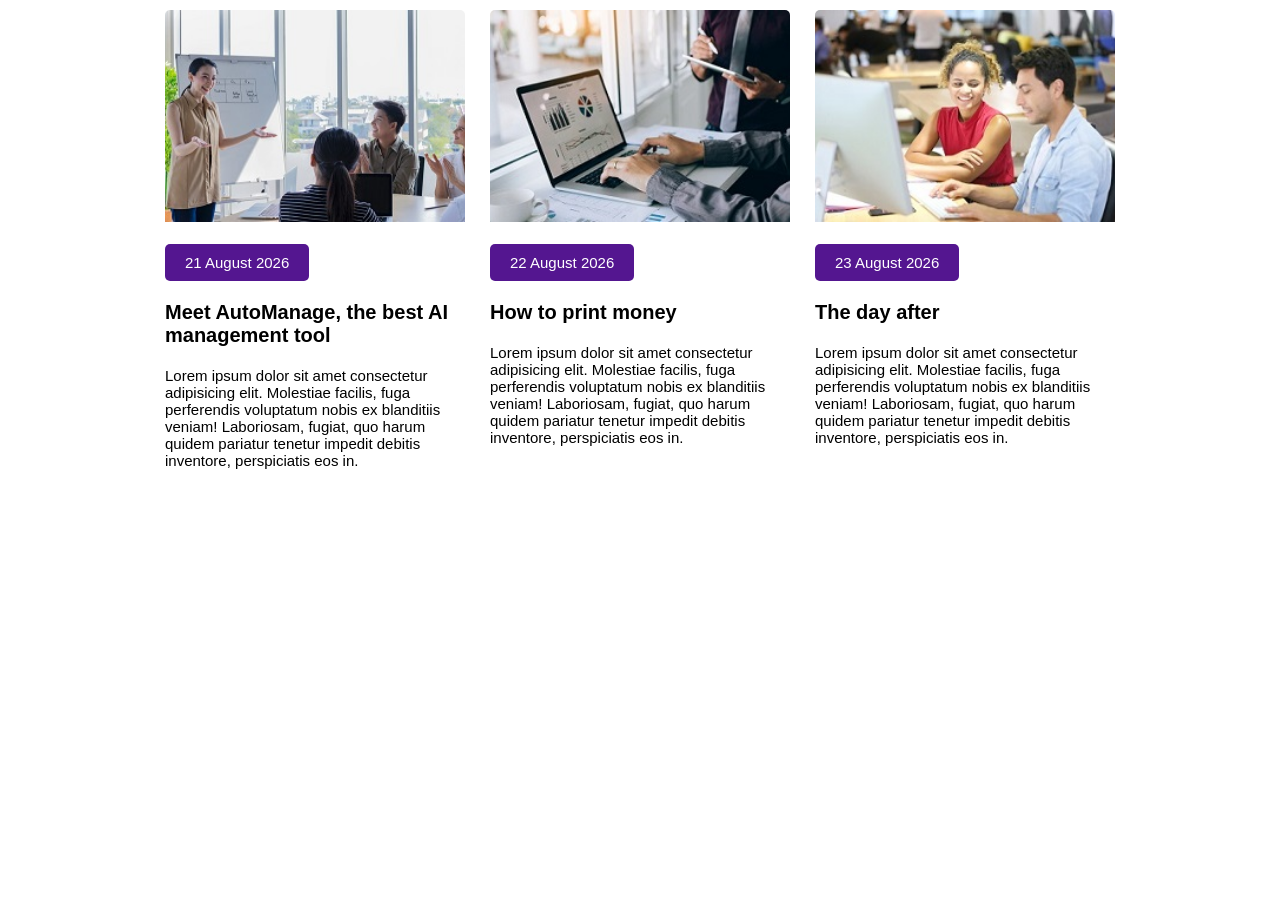
<file: flexbox/blogposts/index.html>
<!DOCTYPE html>
<html lang="en">

<head>
  <meta charset="UTF-8">
  <meta name="viewport" content="width=device-width, initial-scale=1.0">
  <link rel="stylesheet" href="style.css">
  <title>Blog posts</title>
</head>

<body>
  <main class="blog-posts">
    <article class="blog-posts__post">
      <img class="blog-posts__post--img" loading="lazy" src="/images/4.1.jpg" alt="presentation">
      <p class="blog-posts__post--date">21 August 2026</p>
      <h2 class="blog-posts__post--title">Meet AutoManage, the best AI management tool</h2>
      <p class="blog-posts__post--description">Lorem ipsum dolor sit amet consectetur adipisicing elit. Molestiae
        facilis, fuga perferendis voluptatum nobis ex blanditiis veniam! Laboriosam, fugiat, quo harum quidem pariatur
        tenetur impedit debitis inventore, perspiciatis eos in.</p>
    </article>

    <article class="blog-posts__post">
      <img class="blog-posts__post--img" loading="lazy" src="/images/4.2.jpg" alt="presentation">
      <p class="blog-posts__post--date">22 August 2026</p>
      <h2 class="blog-posts__post--title">How to print money</h2>
      <p class="blog-posts__post--description">Lorem ipsum dolor sit amet consectetur adipisicing elit. Molestiae
        facilis, fuga perferendis voluptatum nobis ex blanditiis veniam! Laboriosam, fugiat, quo harum quidem pariatur
        tenetur impedit debitis inventore, perspiciatis eos in.</p>
    </article>

    <article class="blog-posts__post">
      <img class="blog-posts__post--img" loading="lazy" src="/images/4.3.jpg" alt="presentation">
      <p class="blog-posts__post--date">23 August 2026</p>
      <h2 class="blog-posts__post--title">The day after</h2>
      <p class="blog-posts__post--description">Lorem ipsum dolor sit amet consectetur adipisicing elit. Molestiae
        facilis, fuga perferendis voluptatum nobis ex blanditiis veniam! Laboriosam, fugiat, quo harum quidem pariatur
        tenetur impedit debitis inventore, perspiciatis eos in.</p>
    </article>
  </main>
  </main>
</body>

</html>
</file>
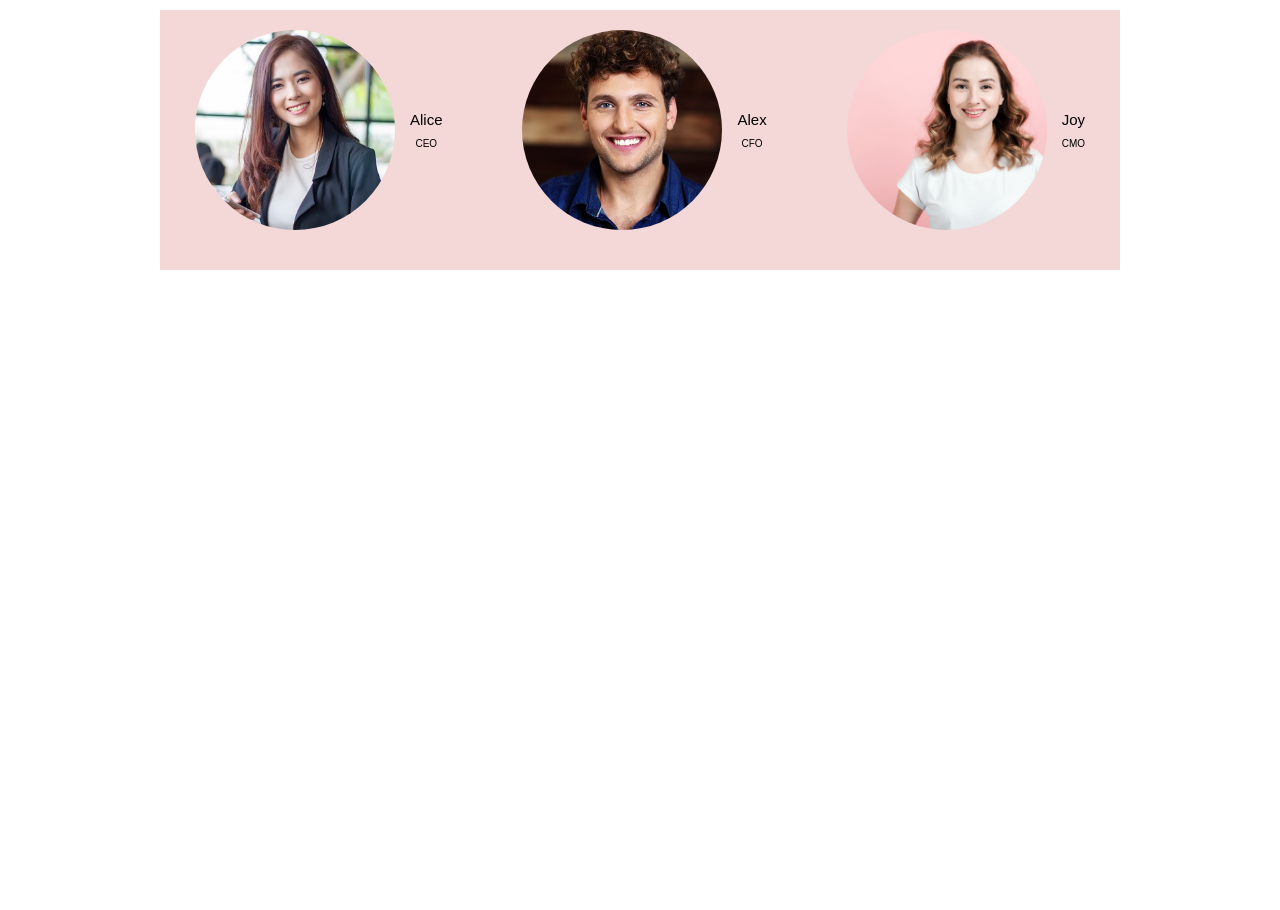
<file: flexbox/personal-info-card/index.html>
<!DOCTYPE html>
<html lang="en">

<head>
  <meta charset="UTF-8">
  <meta name="viewport" content="width=device-width, initial-scale=1.0">
  <link rel="stylesheet" href="style.css">
  <title>Personal info card</title>
</head>

<body>
  <main class="profile-cards">
    <section class="profile-cards__card">
      <img class="profile-cards__card--img" loading="lazy" src="/images/8.1.jpg" alt="profile">
      <div class="profile-cards__card--info">
        <p class="profile-cards__card--info__name">Alice</p>
        <p class="profile-cards__card--info__role">CEO</p>
      </div>
    </section>

    <section class="profile-cards__card">
      <img class="profile-cards__card--img" loading="lazy" src="/images/8.2.jpg" alt="profile">
      <div class="profile-cards__card--info">
        <p class="profile-cards__card--info__name">Alex</p>
        <p class="profile-cards__card--info__role">CFO</p>
      </div>
    </section>

    <section class="profile-cards__card">
      <img class="profile-cards__card--img" loading="lazy" src="/images/8.3.jpg" alt="profile">
      <div class="profile-cards__card--info">
        <p class="profile-cards__card--info__name">Joy</p>
        <p class="profile-cards__card--info__role">CMO</p>
      </div>
    </section>
  </main>
</body>

</html>
</file>
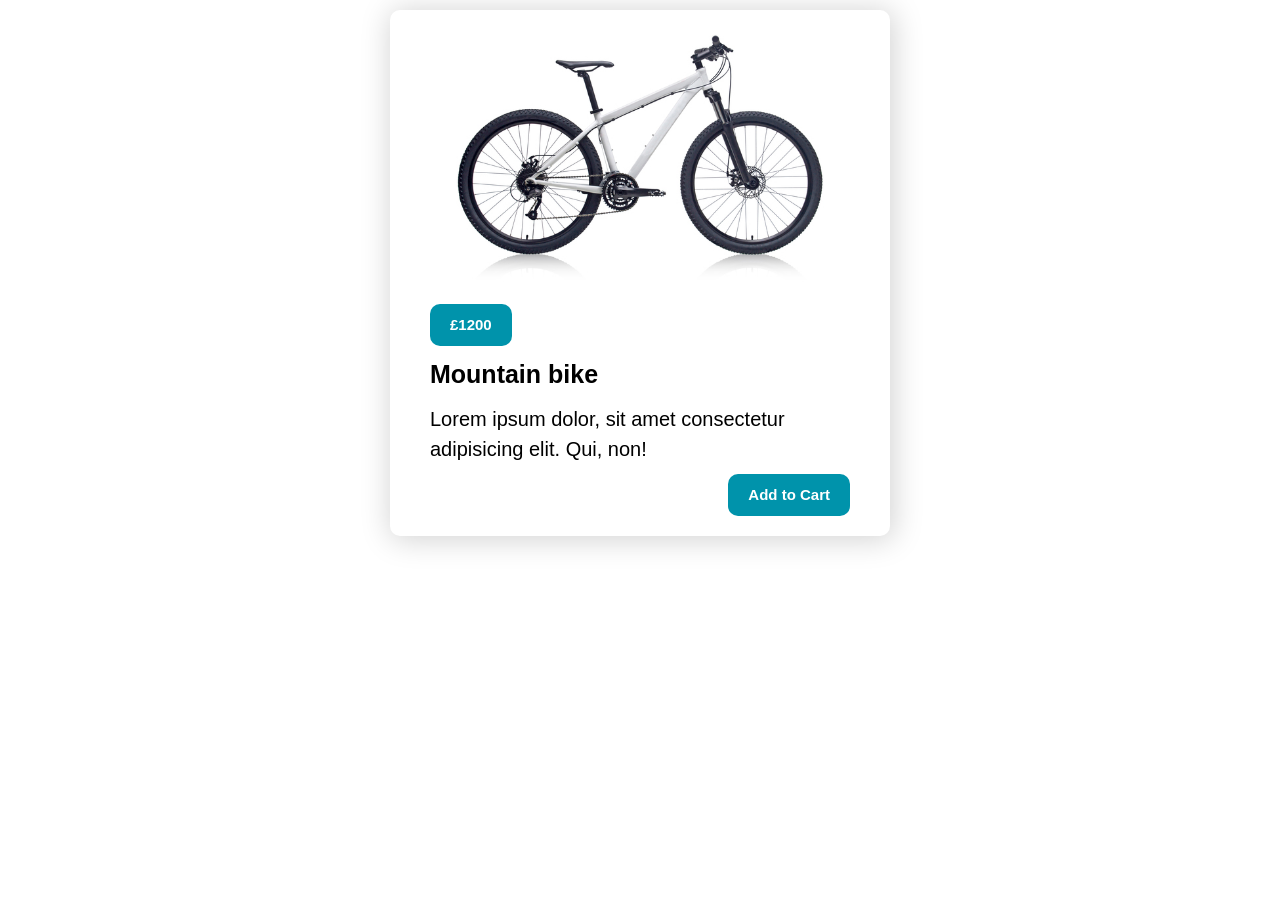
<file: flexbox/product-card/index.html>
<!DOCTYPE html>
<html lang="en">

<head>
  <meta charset="UTF-8">
  <meta name="viewport" content="width=device-width, initial-scale=1.0">
  <link rel="stylesheet" href="style.css">
  <title>Product card</title>
</head>

<body>
  <section>
    <figure>
      <img src="/images/22.jpg" alt="bicycle">
    </figure>
    <p class="price">£1200</p>
    <p class="name">Mountain bike</p>
    <p class="description">Lorem ipsum dolor, sit amet consectetur adipisicing elit. Qui, non!</p>
    <a class="cart" href="#"> Add to Cart</a>
  </section>
</body>

</html>
</file>
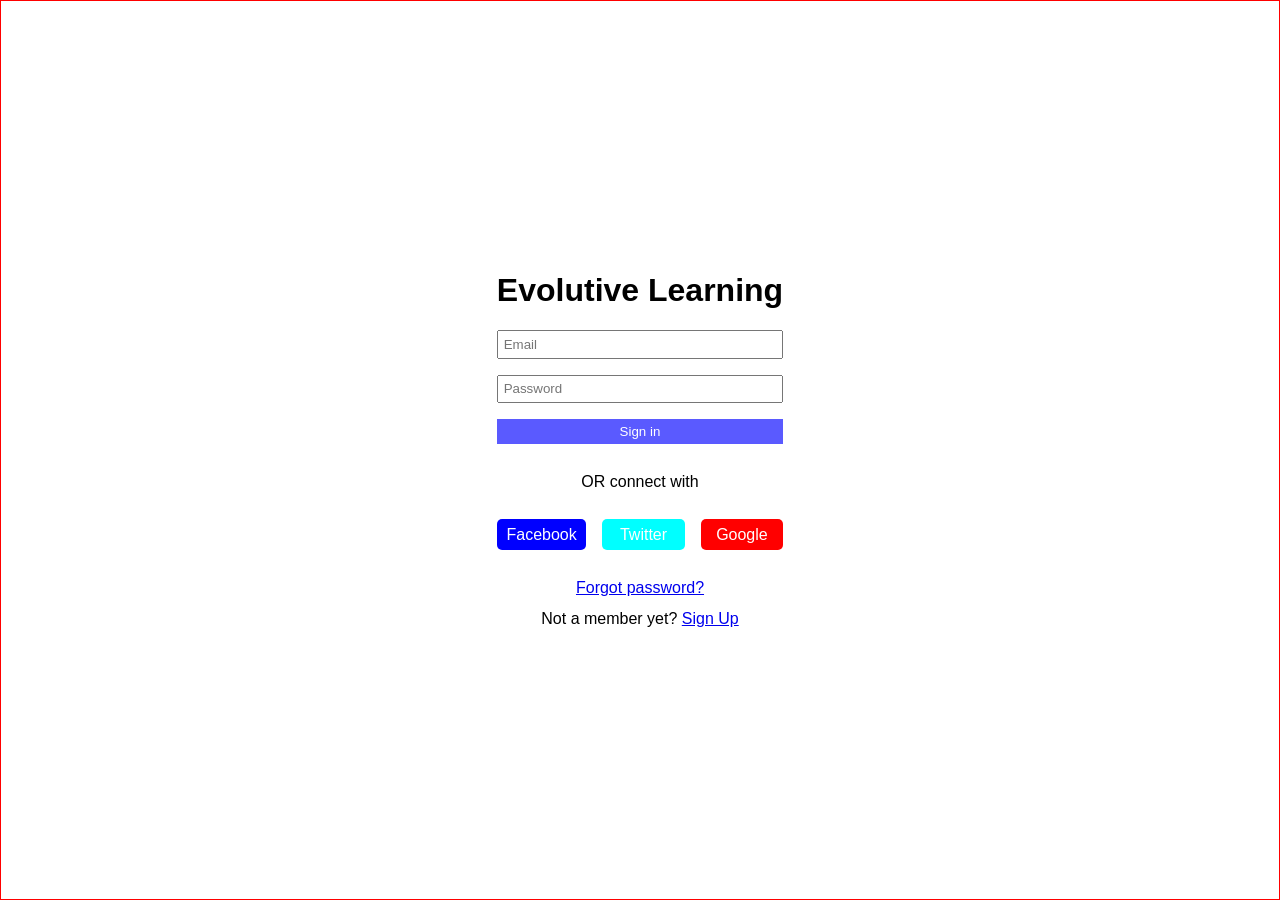
<file: flexbox/sign-in-page/index.html>
<!DOCTYPE html>
<html lang="en">

<head>
  <meta charset="UTF-8">
  <meta name="viewport" content="width=device-width, initial-scale=1.0">
  <link rel="stylesheet" href="style.css">
  <title>Sign in page</title>
</head>

<body>
  <main>
    <h1>Evolutive Learning</h1>
    <form>
      <label for="email"></label>
      <input type="email" id="email" placeholder="Email">

      <label for="password"></label>
      <input type="password" id="password" placeholder="Password">

      <label for="submit"></label>
      <input type="submit" value="Sign in" class="submit">
    </form>
    <p>OR connect with</p>

    <ul class="socials">
      <li><a href="#" class="facebook">Facebook</a></li>
      <li><a href="#" class="twitter">Twitter</a></li>
      <li><a href="#" class="google">Google</a></li>
    </ul>

    <a href="#">Forgot password?</a>

    <p>Not a member yet? <a href="#" class="sign-up">Sign Up</a></p>
  </main>

</body>

</html>
</file>
<file: flexbox/blogposts/style.css>
* {
  margin: 0;
  padding: 0;
  box-sizing: border-box;
}

:root {
  font-size: 10px;
}

body {
  font-family: 'Trebuchet MS', 'Lucida Sans Unicode', 'Lucida Grande', 'Lucida Sans', Arial, sans-serif;
  min-height: 100vh;
}

.blog-posts {
  display: flex;
  flex-direction: column;
  justify-content: space-around;
  gap: 5rem 1.5rem;
  width: 90%;
  max-width: 960px;
  margin: 1rem auto;
}

.blog-posts__post {
  max-width: 300px;
  margin: 0 auto;
}

.blog-posts__post--img {
  width: 100%;
  height: 50%;
  object-fit: cover;
  border-radius: .5rem .5rem 0 0;
}

.blog-posts__post--date {
  background-color: #541690;
  display: inline-block;
  padding: 1rem 2rem;
  color: white;
  border-radius: 0.5rem;
  margin: 2rem 0;
  font-size: 1.5rem;
}

.blog-posts__post--title {
  font-size: 2rem;
  margin-bottom: 2rem;
}

.blog-posts__post--description {
  font-size: 1.5rem;
}

@media(min-width: 768px) {
  .blog-posts {
  flex-direction: row;
  flex-wrap: wrap;
  }
}
</file>
<file: flexbox/personal-info-card/style.css>
* {
  margin: 0;
  padding: 0;
  box-sizing: border-box;
}

:root {
  font-size: 10px;
}

body {
  font-family:Verdana, Geneva, Tahoma, sans-serif;
  min-height: 100vh;
}

.profile-cards {
  width: 90%;
  max-width: 960px;
  margin: 1rem auto;
  background-color: #f4d7d7;
  padding: 2rem 0;
}

.profile-cards__card {
  text-align: center;
  margin-bottom: 2rem;
}

.profile-cards__card--img {
  height: 20rem;
  width: 20rem;
  border-radius: 50%;
  object-fit: cover;
}

.profile-cards__card--info {
  text-align: center;
}

.profile-cards__card--info p{
  margin: 1rem 0;
}

.profile-cards__card--info__name {
  font-size: 1.5rem;
  font-weight: 500;
}

@media(min-width: 768px) {
  .profile-cards {
    display: flex;
    flex-wrap: wrap;
    justify-content: space-around;
    gap: 1rem;

  }

  .profile-cards__card {
    display: flex;
    gap: 1.5rem;
    align-items: center;
    margin-bottom: 2rem;
  }
}
</file>
<file: flexbox/product-card/style.css>
* {
  margin: 0;
  padding: 0;
  box-sizing: border-box;
}

:root {
  font-size: 10px;
}

body {
  font-family: 'Trebuchet MS', 'Lucida Sans Unicode', 'Lucida Grande', 'Lucida Sans', Arial, sans-serif;
  line-height: 1.5;
}

section {
  display: flex;
  flex-direction: column;
  gap: 1rem 0;
  width: 90%;
  max-width: 50rem;
  margin: 1rem auto;
  box-shadow: 2px 2px 30px 2px lightgrey;
  padding: 2rem 4rem;
  border-radius: 1rem;
}

img {
  height: 100%;
  width: 100%;
  object-fit: cover;
}

.price, .cart {
  font-weight: 700;
  font-size: 1.5rem;
  color: white;
  border-radius: 1rem;
  padding: 1rem 2rem;
  background-color: #0093ab;
}

.price {
   align-self: flex-start;
}

.cart {
  text-decoration: none;
  border: none;
   align-self: flex-end;
}

.name {
  font-weight: 900;
  font-size: 2.5rem;
}

.description {
  font-size: 2rem;
}
</file>
<file: flexbox/sign-in-page/style.css>
* {
  margin: 0;
  padding: 0;
  box-sizing: border-box;
}

body, main, form, .socials {
  display: flex;
}

body {
  font-family: 'Gill Sans', 'Gill Sans MT', Calibri, 'Trebuchet MS', sans-serif;
  justify-content: center;
  align-items: center;
  min-height: 100vh;
  border: 1px solid red;

}

main, form {
  flex-direction: column;
  align-items: center;
  gap: .8rem;
}

main {
  max-width: 500px;
}

input, form {
  width: 100%
}

form {
  gap: .5rem;
  margin-bottom: 1rem;
}

input {
  padding: .3rem
}

input[type="submit"] {
  border: none
}

.submit {
  background-color: #0000ffa5;
  color: white;
}

/* socials */
.socials {
  width: 100%;
  justify-content: space-between;
  list-style-type: none;
  gap: 1rem;
  margin: 1rem 0;
}

.socials a {
  color: white;
  text-decoration: none;
  
}

.socials li {
  width: 33.33%;
  padding: .4rem .6rem;
  border-radius: 5px;
  text-align: center;
}

.socials li:first-child {
  background-color: blue;
}

.socials li:nth-child(2) {
  background-color: cyan;
}

.socials li:last-child {
  background-color: red;
}
</file>
